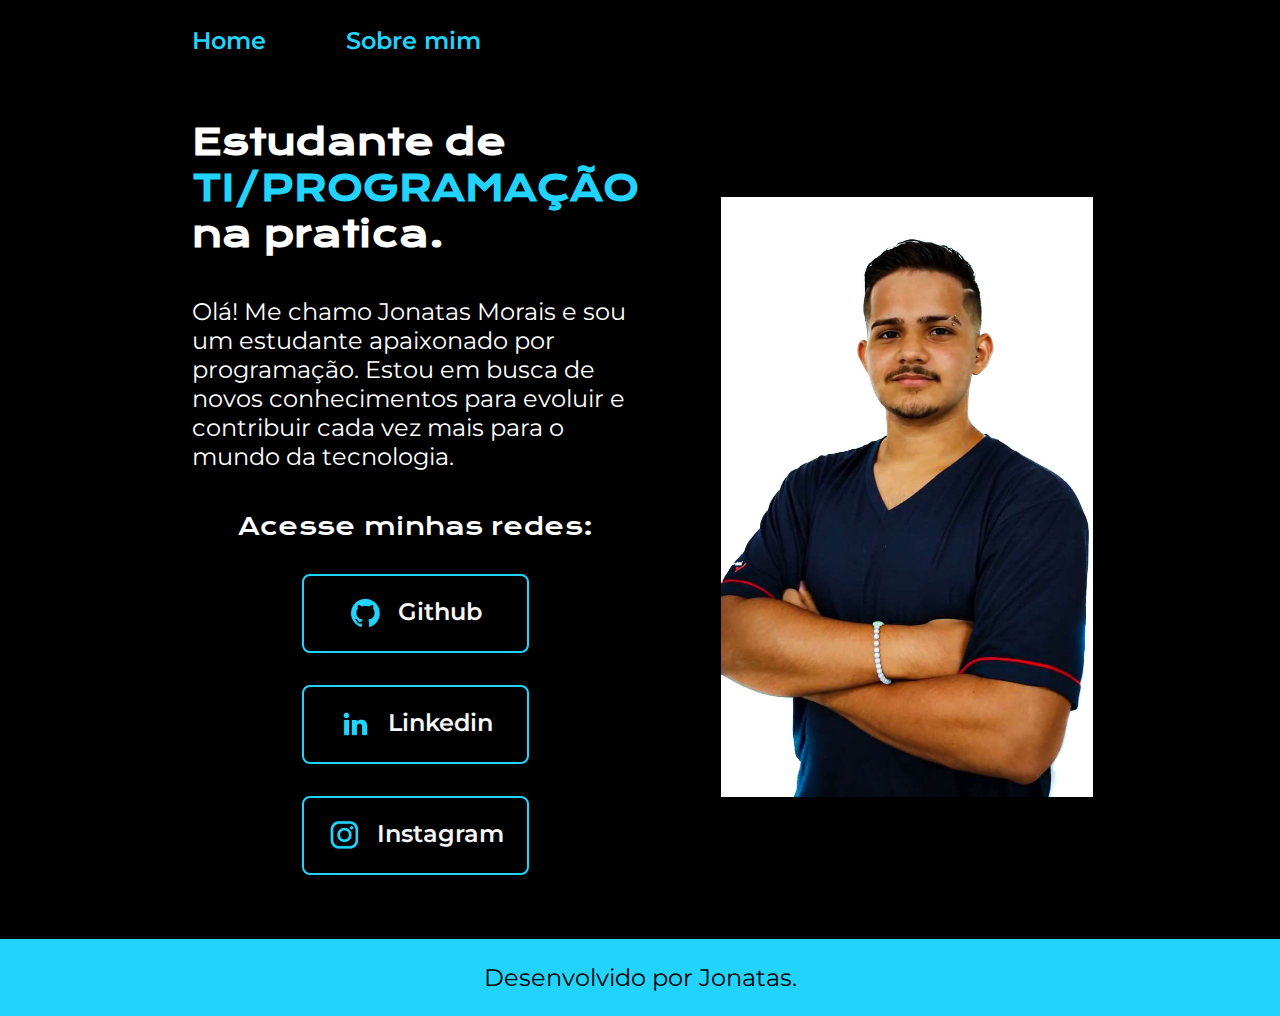
<file: index.html>
<!DOCTYPE html>
<html lang="pt-br">
  <head>
    <meta charset="UTF-8" />
    <meta http-equiv="X-UA-Compatible" content="IE=edge" />
    <meta name="viewport" content="width=device-width, initial-scale=1.0" />

    <title>Portfolio</title>
    <link rel="stylesheet" href="./style/style.css" />
  </head>
  <body>
    <header class="cabecalho">
      <nav class="cabecalho__menu">
        <a class="cabecalho__menu__link" href="./index.html">Home</a>
        <a class="cabecalho__menu__link" href="./about.html">Sobre mim</a>
      </nav>
    </header>
    <main class="apresentacao">
      <section class="apresentacao__conteudo">
        <h1 class="apresentacao__conteudo__titulo">
          Estudante de
          <strong class="titulo-destaque">TI/PROGRAMAÇÃO </strong> na pratica.
        </h1>
        <p class="apresentacao__conteudo__texto">
          Olá! Me chamo Jonatas Morais e sou um estudante apaixonado por
          programação. Estou em busca de novos conhecimentos para evoluir e
          contribuir cada vez mais para o mundo da tecnologia.
        </p>

        <div class="apresentacao__links">
          <h2 class="apresentacao__links__subtitulo">Acesse minhas redes:</h2>
          <a
            class="apresentacao__links__navegacao"
            href="https://github.com/JoeMorais"
            target="_blank"
          >
            <img src="./assets/github.png" />
            Github
          </a>
          <a
            class="apresentacao__links__navegacao"
            href="https://linkedin.com/in/jonatas-morais-silva-26273a194
            "
            target="_blank"
          >
            <img src="./assets/linkedin.png" />
            Linkedin
          </a>
          <a
            class="apresentacao__links__navegacao"
            href="https://www.instagram.com/jooe_morais/?igshid=MTIzZWQxMDU%3D"
            target="_blank"
          >
            <img src="./assets/instagram.png" />
            Instagram
          </a>
        </div>
      </section>
      <img class="foto_joe" src="./assets/fotojoe.jpg" alt="Foto do Joe" />
    </main>
    <footer class="rodape">
      <p>Desenvolvido por Jonatas.</p>
    </footer>
  </body>
</html>
</file>
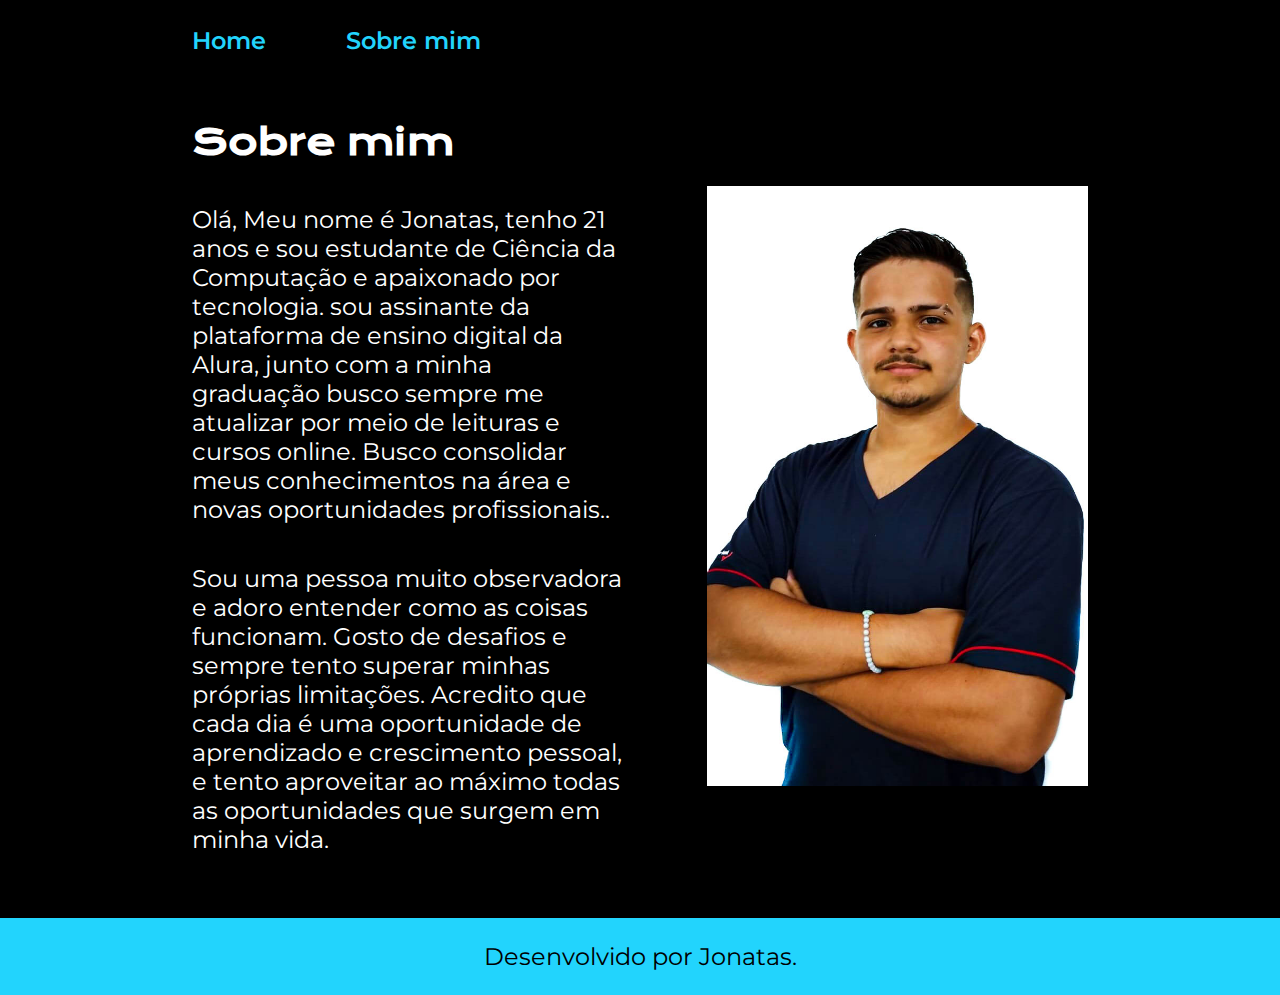
<file: about.html>
<!DOCTYPE html>
<html lang="pt-br">
  <head>
    <meta charset="UTF-8" />
    <meta http-equiv="X-UA-Compatible" content="IE=edge" />
    <meta name="viewport" content="width=device-width, initial-scale=1.0" />
    <link rel="stylesheet" href="./style/style.css" />
    <title>Sobre mim</title>
  </head>
  <body>
    <header class="cabecalho">
      <nav class="cabecalho__menu">
        <a class="cabecalho__menu__link" href="./index.html">Home</a>
        <a class="cabecalho__menu__link" href="./about.html">Sobre mim</a>
      </nav>
    </header>

    <main class="apresentacao">
      <section class="apresentacao__conteudo">
        <h1 class="apresentacao__conteudo__titulo">Sobre mim</h1>
        <p class="apresentacao__conteudo__texto">
          Olá, Meu nome é Jonatas, tenho 21 anos e sou estudante de Ciência da
          Computação e apaixonado por tecnologia. sou assinante da plataforma de
          ensino digital da Alura, junto com a minha graduação busco sempre me
          atualizar por meio de leituras e cursos online. Busco consolidar meus
          conhecimentos na área e novas oportunidades profissionais..
        </p>
        <p class="apresentacao__conteudo__texto">
          Sou uma pessoa muito observadora e adoro entender como as coisas
          funcionam. Gosto de desafios e sempre tento superar minhas próprias
          limitações. Acredito que cada dia é uma oportunidade de aprendizado e
          crescimento pessoal, e tento aproveitar ao máximo todas as
          oportunidades que surgem em minha vida.
        </p>
      </section>
      <img class="foto_joe" src="./assets/fotojoe.jpg" alt="Foto do Joe" />
    </main>

    <footer class="rodape">
      <p>Desenvolvido por Jonatas.</p>
    </footer>
  </body>
</html>
</file>
<file: style/style.css>
@import url("https://fonts.googleapis.com/css2?family=Krona+One&family=Montserrat:ital,wght@0,400;1,600&display=swap");

:root {
  --cor--primaria: #000000;
  --cor--secundaria: #f6f6f6;
  --cor--terciaria: #22d4fd;
  --cor-hover: #272727;

  --font-primaria: "Krona One", sans-serif;
  --font-secundaria: "Montserrat", sans-serif;
}

* {
  margin: 0;
  padding: 0;
}
body {
  /* height: 100vh; */
  background-color: var(--cor--primaria);
  color: white;
  box-sizing: border-box;
}

.cabecalho {
  padding: 2% 0% 0% 15%;
}
.cabecalho__menu {
  display: flex;
  gap: 80px;
}
.cabecalho__menu__link {
  font-family: var(--font-secundaria);
  font-size: 1.5rem;
  font-weight: 600;
  color: var(--cor--terciaria);
  text-decoration: none;
}
.apresentacao {
  padding: 5% 15%;
  display: flex;
  align-items: center;
  justify-content: space-between;
  gap: 82px;
}
.apresentacao__conteudo {
  width: 50%;
  display: flex;
  flex-direction: column;
  gap: 40px;
}
.apresentacao__conteudo__titulo {
  font-size: 2.25rem;
  font-family: var(--font-primaria);
}
.titulo-destaque {
  color: var(--cor--terciaria);
}
.apresentacao__conteudo__texto {
  font-size: 1.5rem;
  font-family: var(--font-secundaria);
}
.apresentacao__links {
  display: flex;
  flex-direction: column;
  justify-content: space-between;
  align-items: center;
  gap: 32px;
}

.apresentacao__links__navegacao {
  /* background-color: purple; */
  display: flex;
  justify-content: center;
  gap: 16px;
  color: var(--cor--secundaria);
  border: 2px solid var(--cor--terciaria);
  width: 50%;
  text-align: center;
  font-size: 1.5rem;
  font-weight: 600;
  border-radius: 8px;
  padding: 21.5px 0px;
  text-decoration: none;
  font-family: var(--font-secundaria);
}
.foto_joe {
  width: 395px;
  height: 600px;
  border: var(--cor--terciaria);
}

.apresentacao__links__subtitulo {
  font-family: var(--font-primaria);
  font-size: 1.5rem;
  font-weight: 400;
}

.apresentacao__links__link:hover {
  background-color: var(--cor-hover);
}
.rodape {
  color: #000000;
  background-color: var(--cor--terciaria);
  font-family: var(--font-secundaria);
  padding: 24px;
  text-align: center;
  font-size: 1.5rem;
  font-weight: 400;
}

@media (max-width: 1200px) {
  .cabecalho__menu {
    padding: 10%;
  }
  .cabecalho__menu {
    justify-content: center;
  }
  .apresentacao {
    flex-direction: column-reverse;
    padding: 5%;
  }
  .apresentacao__conteudo {
    width: auto;
  }
}
</file>
